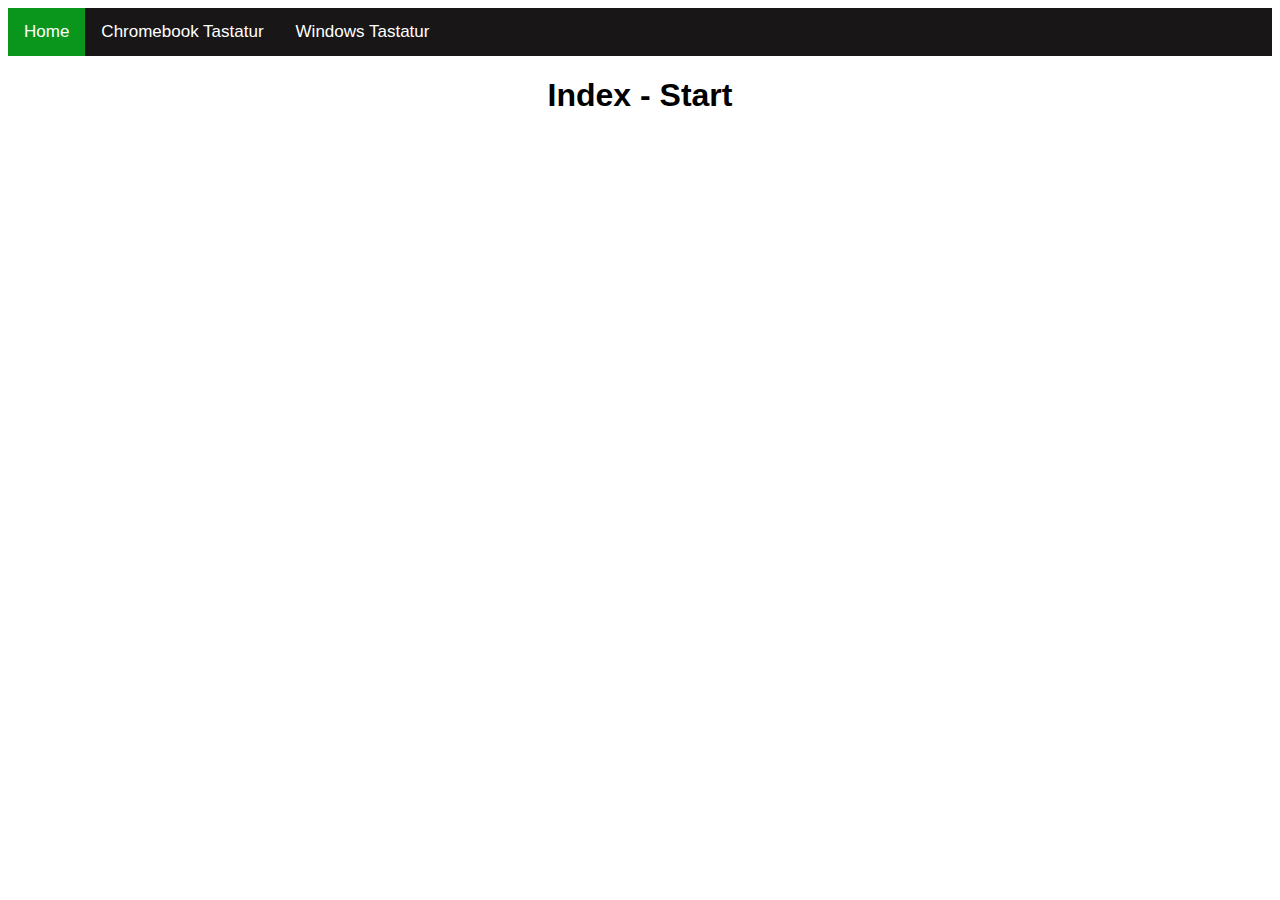
<file: index.html>
<!DOCTYPE>
<html>
	<head>
		<title>Hjemmesiden</title>
		<link href="StyleSheet.css" rel="stylesheet">
	</head>
	
	<body>
        <div class="topnav">
            <a class="active" href="/index.html">Home</a> 
            <a href="/chromeTast.html">Chromebook Tastatur</a>
            <a href="/winTast.html">Windows Tastatur</a>
        </div>

        <div class="h1">
            <h1>Index - Start</h1>
        </div>

        <br>

	</body>	
</html>
</file>
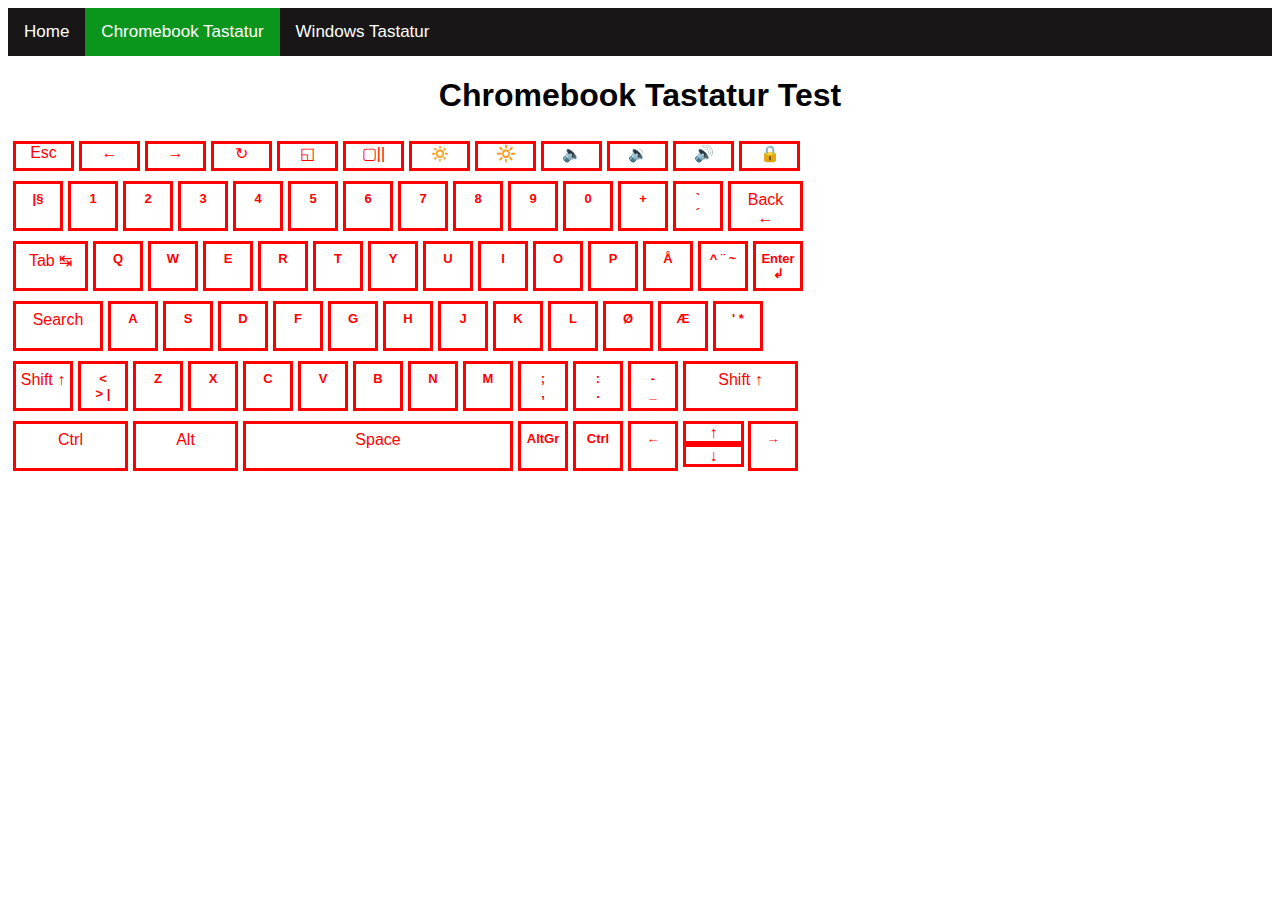
<file: chromeTast.html>
<!DOCTYPE html>
<html>
    <head> 
        <title>Tastatur test</title>
        <link href="StyleSheet.css" rel="stylesheet">
    </head>
    <body>
        <script src="https://github.com/TotallyNotAsk/TotallyNotAsk.github.io/blob/master/scripts/jquery-3.5.1.js"></script>
        <script src="https://github.com/TotallyNotAsk/TotallyNotAsk.github.io/blob/master/scripts/ChromeKeyboard.js"></script>

        <div class="topnav">
            <a href="/index.html">Home</a> 
            <a class="active" href="/chromeTast.html">Chromebook Tastatur</a>
            <a href="/winTast.html">Windows Tastatur</a>
        </div>

        <div class="h1">
            <h1>Chromebook Tastatur Test</h1>
        </div>

        <div>
            <div class="row">
                <div id="key_Esc" class="chromeKey">Esc</div>
                <div id="BrowseBack" class="chromeKey">←</div>
                <div id="BrowseForward" class="chromeKey">→</div>
                <div id="Refresh" class="chromeKey">↻</div>
                <div id="fullscreen" class="chromeKey">◱</div>
                <div id="WinTab" class="chromeKey">▢||</div>
                <div id="BrightnessDown" class="chromeKey">🔅</div>
                <div id="BrightnessUp" class="chromeKey">🔆</div>
                <div id="mute" class="chromeKey">🔈</div>
                <div id="SoundDown" class="chromeKey">🔉</div>
                <div id="SoundUp" class="chromeKey">🔊</div>
                <div id="lock" class="chromeKey">🔒</div>
            </div>

            <div class="row">
                <div id="key_|" class="key1">|§</div>
                <div id="1" class="key1">1</div>
                <div id="2" class="key1">2</div>
                <div id="3" class="key1">3</div>
                <div id="4" class="key1">4</div>
                <div id="5" class="key1">5</div>
                <div id="6" class="key1">6</div>
                <div id="7" class="key1">7</div>
                <div id="8" class="key1">8</div>
                <div id="9" class="key1">9</div>
                <div id="0" class="key1">0</div>
                <div id="+" class="key1">+</div>
                <div id="220" class="key1">`<br>´</div>
                <div id="BackSpace" class="keyTab">Back <br> ←</div>
            </div>

            <div class="row">
                <div id="Tab" class="keyTab">Tab ↹</div>
                <div id="q" class="key1">Q</div>
                <div id="w" class="key1">W</div>
                <div id="e" class="key1">E</div>
                <div id="r" class="key1">R</div>
                <div id="t" class="key1">T</div>
                <div id="y" class="key1">Y</div>
                <div id="u" class="key1">U</div>
                <div id="i" class="key1">I</div>
                <div id="o" class="key1">O</div>
                <div id="p" class="key1">P</div>
                <div id="å" class="key1">Å</div>
                <div id="key_160" class="key1">^ ¨ ~</div>
                <div id="enter" class="key1">Enter ↲</div>
            </div>

            <div class="row">
                <div id="search" class="keyLock">Search</div>
                <div id="a" class="key1">A</div>
                <div id="s" class="key1">S</div>
                <div id="d" class="key1">D</div>
                <div id="f" class="key1">F</div>
                <div id="g" class="key1">G</div>
                <div id="h" class="key1">H</div>
                <div id="j" class="key1">J</div>
                <div id="k" class="key1">K</div>
                <div id="l" class="key1">L</div>
                <div id="ø" class="key1">Ø</div>
                <div id="æ" class="key1">Æ</div>
                <div id="key_222" class="key1">' *</div>
            </div>

            <div class="row">
                <div id="lShift" class="keyCtrl">Shift ↑</div>
                <div id="<" class="key1">< <br> > |</div>
                <div id="z" class="key1">Z</div>
                <div id="x" class="key1">X</div>
                <div id="c" class="key1">C</div>
                <div id="v" class="key1">V</div>
                <div id="b" class="key1">B</div>
                <div id="n" class="key1">N</div>
                <div id="m" class="key1">M</div>
                <div id="," class="key1">; <br> ,</div>
                <div id="." class="key1">: <br> .</div>
                <div id="-" class="key1">- <br> _</div>
                <div id="rShift" class="chromeCtrl">Shift ↑</div>
            </div>

            <div class="row">
                <div id="lCtrl" class="chromeCtrl">Ctrl</div>
                <div id="Alt" class="keyZero">Alt</div>
                <div id="space" class="chromeSpace">Space</div>
                <div id="AltGr" class="key1">AltGr</div>
                <div id="rCtrl" class="key1">Ctrl</div>
                <div id="left" class="key1">←</div>
                <div class="chromeArrow">
                    <div id="up" class="chromeArrowKey">↑</div>
                    <br class="br1">
                    <div id="down" class="chromeArrowKey">↓</div>
                </div>
                <div id="right" class="key1">→</div>
            </div>
        </div>
    </body>
</html>
</file>
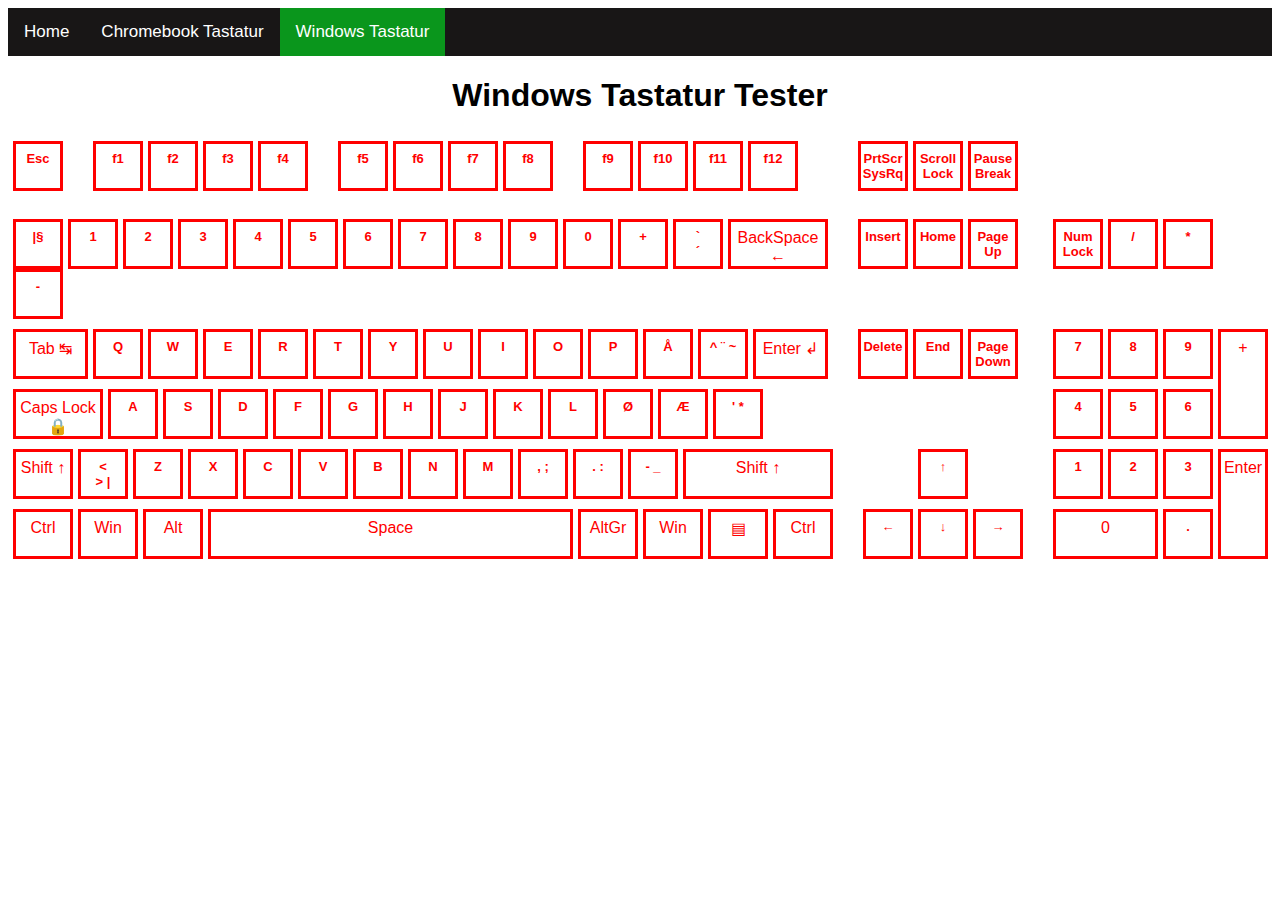
<file: winTast.html>
<!DOCTYPE>
<html>
    <head>
        <title>Tastatur test</title>
        <link href="StyleSheet.css" rel="stylesheet">
    </head>

    <script src="https://github.com/TotallyNotAsk/TotallyNotAsk.github.io/blob/master/scripts/jquery-3.5.1.js"></script>
    <script src="https://github.com/TotallyNotAsk/TotallyNotAsk.github.io/blob/master/scripts/WinKeyboard.js"></script>
    
    <div class="topnav">
        <a href="/index.html">Home</a> 
        <a href="/chromeTast.html">Chromebook Tastatur</a>
        <a class="active" href="/winTast.html">Windows Tastatur</a>
    </div>

    <div class="h1">
        <h1>Windows Tastatur Tester</h1>
    </div>

    <div class="row">
        <div id="key_Esc" class="spaceRight key1" >Esc</div>
        <div class="key1" id="f1">f1</div>
        <div class="key1" id="f2">f2</div>
        <div class="key1" id="f3">f3</div>
        <div class="spaceRight key1"id="f4">f4</div>
        <div class="key1" id="f5">f5</div>
        <div class="key1" id="f6">f6</div>
        <div class="key1" id="f7">f7</div>
        <div class="spaceRight key1"id="f8">f8</div>
        <div class="key1" id="f9">f9</div>
        <div class="key1" id="f10">f10</div>
        <div class="key1" id="f11">f11</div>
        <div class="spaceRight2 key1"id="f12">f12</div>
        <div class="key1" id="prt">PrtScr SysRq</div>
        <div class="key1" id="scroll">Scroll Lock</div>
        <div class="key1" id="pause">Pause Break</div>
            
    </div>

    <br>

    <div class="row">
        <div id="key_|" class="key1">|§</div>
        <div id="1" class="key1">1</div>
        <div id="2" class="key1">2</div>
        <div id="3" class="key1">3</div>
        <div id="4" class="key1">4</div>
        <div id="5" class="key1">5</div>
        <div id="6" class="key1">6</div>
        <div id="7" class="key1">7</div>
        <div id="8" class="key1">8</div>
        <div id="9" class="key1">9</div>
        <div id="0" class="key1">0</div>
        <div id="+" class="key1">+</div>
        <div id="220" class="key1">`<br>´</div>
        <div id="BackSpace" class="spaceRight keyBack">BackSpace ←</div>
        <div id="insert" class="key1">Insert</div>
        <div id="home" class="key1">Home</div>
        <div id="PageUp" class="spaceRight5 key1">Page Up</div>
        <div id="NumLock" class="key1">Num Lock</div>
        <div id="numDiv" class="key1">/</div>
        <div id="numMult" class="key1">*</div>
        <div id="numMin" class="key1">-</div>

    </div>

    <div class="row">
        <div id="Tab" class="keyTab">Tab ↹</div>
        <div id="q" class="key1">Q</div>
        <div id="w" class="key1">W</div>
        <div id="e" class="key1">E</div>
        <div id="r" class="key1">R</div>
        <div id="t" class="key1">T</div>
        <div id="y" class="key1">Y</div>
        <div id="u" class="key1">U</div>
        <div id="i" class="key1">I</div>
        <div id="o" class="key1">O</div>
        <div id="p" class="key1">P</div>
        <div id="å" class="key1">Å</div>
        <div id="key_160" class="key1">^ ¨ ~</div>
        <div id="enter" class="spaceRight keyTab">Enter ↲</div>
        <div id="del" class="key1">Delete</div>
        <div id="end" class="key1">End</div>
        <div id="PageDown" class="spaceRight5 key1">Page Down</div>
        <div id="num7" class="key1">7</div>
        <div id="num8" class="key1">8</div>
        <div id="num9" class="key1">9</div>
    </div>

    <div class="row">
        <div id="caps" class="keyLock">Caps Lock 🔒</div>
        <div id="a" class="key1">A</div>
        <div id="s" class="key1">S</div>
        <div id="d" class="key1">D</div>
        <div id="f" class="key1">F</div>
        <div id="g" class="key1">G</div>
        <div id="h" class="key1">H</div>
        <div id="j" class="key1">J</div>
        <div id="k" class="key1">K</div>
        <div id="l" class="key1">L</div>
        <div id="ø" class="key1">Ø</div>
        <div id="æ" class="key1">Æ</div>
        <div id="key_222" class="spaceRight4 key1">' *</div>
        <div id="num4" class="key1">4</div>
        <div id="num5" class="key1">5</div>
        <div id="num6" class="key1">6</div>
    </div>

    <div class="row">
        <div id="lShift" class="keyCtrl">Shift ↑</div>
        <div id="<" class="key1">< <br> > |</div>
        <div id="z" class="key1">Z</div>
        <div id="x" class="key1">X</div>
        <div id="c" class="key1">C</div>
        <div id="v" class="key1">V</div>
        <div id="b" class="key1">B</div>
        <div id="n" class="key1">N</div>
        <div id="m" class="key1">M</div>
        <div id="," class="key1">, ;</div>
        <div id="." class="key1">. :</div>
        <div id="-" class="key1">- _</div>
        <div id="rShift" class="spaceRight3 keyShift">Shift ↑</div>
        <div id="up" class="spaceRight3 key1">↑</div>
        <div id="num1" class="key1">1</div>
        <div id="num2" class="key1">2</div>
        <div id="num3" class="key1">3</div>
    </div>
    <div class="row">
        <div id="lCtrl" class="keyCtrl">Ctrl</div>
        <div id="lWin" class="keyCtrl">Win</div>
        <div id="Alt" class="keyCtrl">Alt</div>
        <div id="space" class="keySpace">Space</div>
        <div id="AltGr" class="keyCtrl">AltGr</div>
        <div id="rWin" class="keyCtrl">Win</div>
        <div id="cont" class="keyCtrl">▤</div>
        <div id="rCtrl" class="spaceRight keyCtrl">Ctrl</div>
        <div id="left" class="key1">←</div>
        <div id="down" class="key1">↓</div>
        <div id="right" class="spaceRight key1">→</div>
        <div id="num0" class="keyZero">0</div>
        <div id="num." class="key1">.</div>
    </div>
    <div id="numAdd" class="keyLong1">+</div>
    <div id="numEnter" class="keyLong2">Enter</div>


</html>
</file>
<file: StyleSheet.css>
div_keys{
    width: 30px;
    color: red;
    background-color: white;
    border: solid red;
    padding: 8px;
    margin: 1px;
    text-align: center;
    top: 5px;
    font-weight: bold;
}

win_keys{
    width: 30px;
    height: 30px;
    color: red;
    background-color: white;
    border: solid red;
    padding: 8px;
    margin: 1px;
    text-align: center;
    top: 5px;
    font-weight: bold;
    box-decoration-break: slice;
}

.topnav{
    background-color: rgb(24, 22, 22);
    overflow: hidden;
    font-family: Arial;
}

.topnav a{
    float: left;
    color: white;
    text-align: center;
    padding: 14px 16px;
    text-decoration: none;
    font-size: 17px;
}

.topnav a.active{
    background-color: rgb(10, 150, 28);
    color: white;
}

.h1{
    font-family: Arial, Helvetica, sans-serif;
    text-align: center;
}

.key1{
    display: table-cell;
    text-align: center;
    font-family: Arial, Helvetica, sans-serif;
    font-size: 13px;
    width: 50px;
    height: 50px;
    border: solid red;
    color: red;
    box-sizing: border-box;
    padding-top: 7px;
    float: left;
    margin-right: 5px;
    font-weight: bold;
}

.keyTab{
    display: table-cell;
    text-align: center;
    font-family: Arial, Helvetica, sans-serif;
    width: 75px;
    height: 50px;
    border: solid red;
    color: red;
    box-sizing: border-box;
    padding-top: 7px;
    float: left;
    margin-right: 5px;
}

.keyBack{
    display: table-cell;
    text-align: center;
    font-family: Arial, Helvetica, sans-serif;
    width: 100px;
    height: 50px;
    border: solid red;
    color: red;
    box-sizing: border-box;
    padding-top: 7px;
    float: left;
    margin-right: 5px;
}


.keyLock{
    display: table-cell;
    text-align: center;
    font-family: Arial, Helvetica, sans-serif;
    width: 90px;
    height: 50px;
    border: solid red;
    color: red;
    box-sizing: border-box;
    padding-top: 7px;
    float: left;
    margin-right: 5px;
}

.keyCtrl{
    display: table-cell;
    text-align: center;
    font-family: Arial, Helvetica, sans-serif;
    width: 60px;
    height: 50px;
    border: solid red;
    color: red;
    box-sizing: border-box;
    padding-top: 7px;
    float: left;
    margin-right: 5px;
}

.keyShift{
    display: table-cell;
    text-align: center;
    font-family: Arial, Helvetica, sans-serif;
    width: 150px;
    height: 50px;
    border: solid red;
    color: red;
    box-sizing: border-box;
    padding-top: 7px;
    float: left;
    margin-right: 5px;
}

.keySpace{
    display: table-cell;
    text-align: center;
    font-family: Arial, Helvetica, sans-serif;
    width: 365px;
    height: 50px;
    border: solid red;
    color: red;
    box-sizing: border-box;
    padding-top: 7px;
    float: left;
    margin-right: 5px;
}

.chromeKey{
    display: table-cell;
    text-align: center;
    font-family: Arial, Helvetica, sans-serif;
    width: 61px;
    height: 30px;
    border: solid red;
    color: red;
    box-sizing: border-box;
    padding-top: 0px;
    float: left;
    margin-right: 5px;
}

.chromeSpace{
    display: table-cell;
    text-align: center;
    font-family: Arial, Helvetica, sans-serif;
    width: 270px;
    height: 50px;
    border: solid red;
    color: red;
    box-sizing: border-box;
    padding-top: 7px;
    float: left;
    margin-right: 5px;
}

.chromeCtrl{
    display: table-cell;
    text-align: center;
    font-family: Arial, Helvetica, sans-serif;
    width: 115px;
    height: 50px;
    border: solid red;
    color: red;
    box-sizing: border-box;
    padding-top: 7px;
    float: left;
    margin-right: 5px;
}

.chromeEnter{
    display: table-cell;
    text-align: center;
    font-family: Arial, Helvetica, sans-serif;
    width: 55px;
    height: 50px;
    border: solid red;
    color: red;
    box-sizing: border-box;
    padding-top: 7px;
    float: left;
    margin-right: 5px;
}

.chromeArrow{
    display: table-cell;
    text-align: center;
    font-family: Arial, Helvetica, sans-serif;
    width: 55px;
    height: 50px;
    box-sizing: border-box;
    float: left;
    margin-right: 10px;
}

.chromeArrowKey{
    display: table-cell;
    text-align: center;
    font-family: Arial, Helvetica, sans-serif;
    width: 61px;
    height: 23px;
    border: solid red;
    color: red;
    box-sizing: border-box;
    float: left;
    margin-right: 5px;
    bottom: 71px;
}

.keyLong1{
    display: table-cell;
    text-align: center;
    font-family: Arial, Helvetica, sans-serif;
    width: 50px;
    height: 110px;
    border: solid red;
    color: red;
    box-sizing: border-box;
    padding-top: 7px;
    float: left;
    margin-right: 5px;
    position: relative;
    left: 1210px;
    bottom: 235px;
}

.keyLong2{
    display: table-cell;
    text-align: center;
    font-family: Arial, Helvetica, sans-serif;
    width: 50px;
    height: 110px;
    border: solid red;
    color: red;
    box-sizing: border-box;
    padding-top: 7px;
    float: left;
    margin-right: 5px;
    position: relative;
    left: 1155px;
    bottom: 115px;
}

.keyLong3{
    display: table-cell;
    text-align: center;
    font-family: Arial, Helvetica, sans-serif;
    font-size: 13px;
    width: 50px;
    height: 50px;
    border: solid red;
    color: red;
    box-sizing: border-box;
    padding-top: 50px;
    float: left;
    margin-right: 5px;
    font-weight: bold;
}

.keyZero{
    display: table-cell;
    text-align: center;
    font-family: Arial, Helvetica, sans-serif;
    width: 105px;
    height: 50px;
    border: solid red;
    color: red;
    box-sizing: border-box;
    padding-top: 7px;
    float: left;
    margin-right: 5px;
}

.row{
    display: table;
    table-layout: fixed;
    border-spacing: 5px;
}

.spaceRight{
    margin-right: 30px;
}

.spaceRight2{
    margin-right: 60px;
}

.spaceRight3{
    margin-right: 85px;
}

.spaceRight4{
    margin-right: 290px;
}

.spaceRight5{
    margin-right: 35px;
}

.testBox{
    text-align: center;
    font-family: Arial, Helvetica, sans-serif;
    width: 50px;
    height: 100px;
    border: solid red;
    color: red;
    box-sizing: border-box;
    padding-top: 7px;
    float: left;
    margin-right: 5px;
    position: fixed;
    right: 652px;
    bottom: 678px;
}

.testBox2{
    text-align: center;
    font-family: Arial, Helvetica, sans-serif;
    width: 50px;
    height: 100px;
    border: solid red;
    color: red;
    box-sizing: border-box;
    padding-top: 7px;
    float: left;
    margin-right: 5px;
    position: fixed;
    right: 652px;
    bottom: 558px;
}

.br1 {
    line-height: 170%;
 }
</file>
